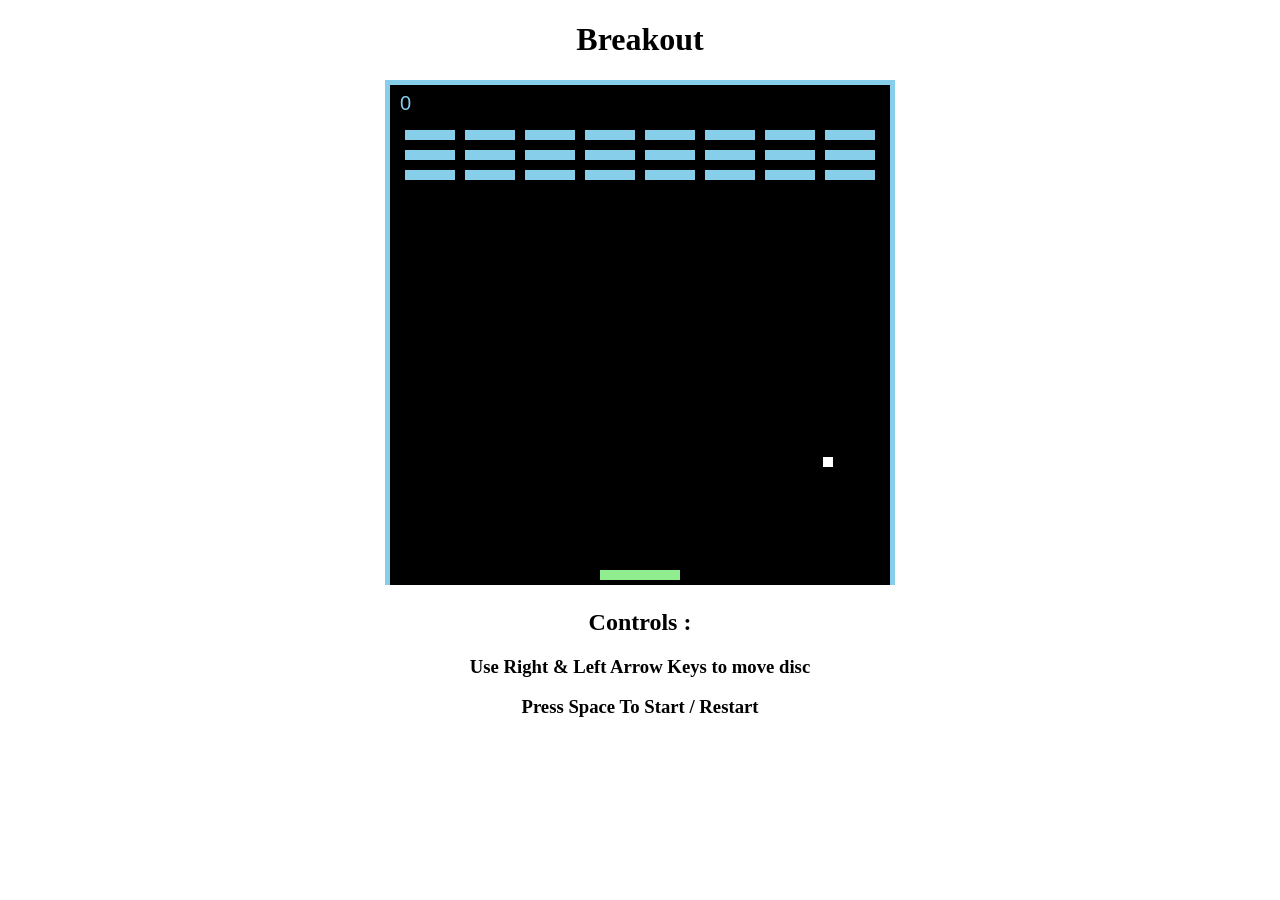
<file: breakout.html>
<!DOCTYPE html>

<html lang="en">

    <head>

        <title>Breakout</title>

        <link rel="stylesheet" href="breakout.css">

        <meta charset="UTF-8">

        <meta name="viewport", content="width=device-width, initial-scale=1.0">

        <script src="breakout.js"></script>

    </head>

    <body>

        <h1>Breakout</h1>

        <canvas id="board"></canvas>

        <div class="text">

            <h2>Controls :</h2>

                <h3>Use Right & Left Arrow Keys to move disc</h3>

                <h3>Press Space To Start / Restart</h3>


        </div>

    </body>

</html>
</file>
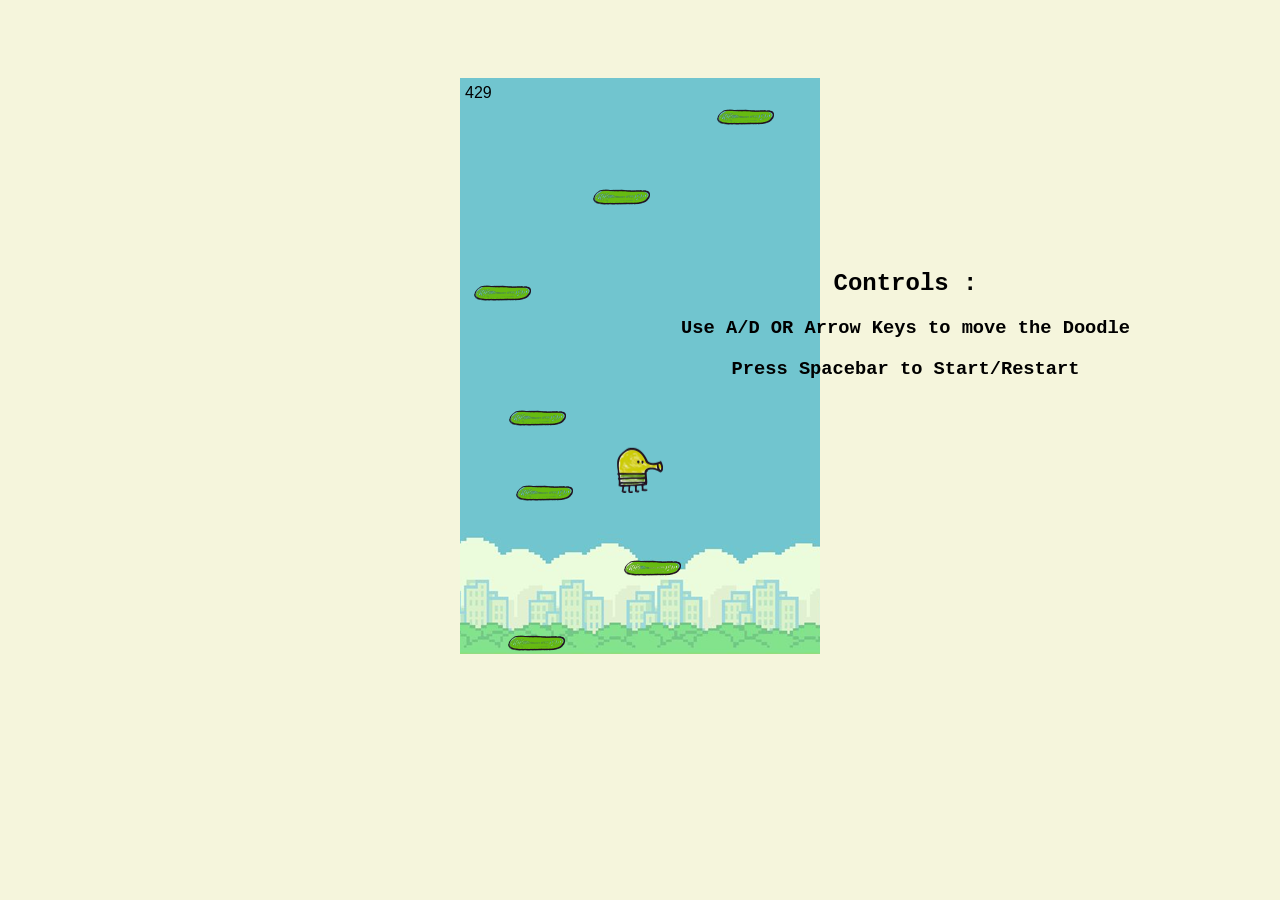
<file: doodle-jump.html>
<!DOCTYPE html>

<html lang="en">

    <head>

        <title>Doodle Jump</title>

        <link rel="stylesheet" href="doodle-jump.css">

        <meta charset="UTF-8">

        <meta name="viewport", content="width=device-width, initial-scale=1.0">

        <script src="doodle-jump.js"></script>

    </head>

    <body>

        <canvas id="board"></canvas>

        <div class="text">

            <h2>Controls :</h2>

                <h3>Use A/D OR Arrow Keys to move the Doodle</h3>

                <h3>Press Spacebar to Start/Restart</h3>

        </div>

    </body>

</html>
</file>
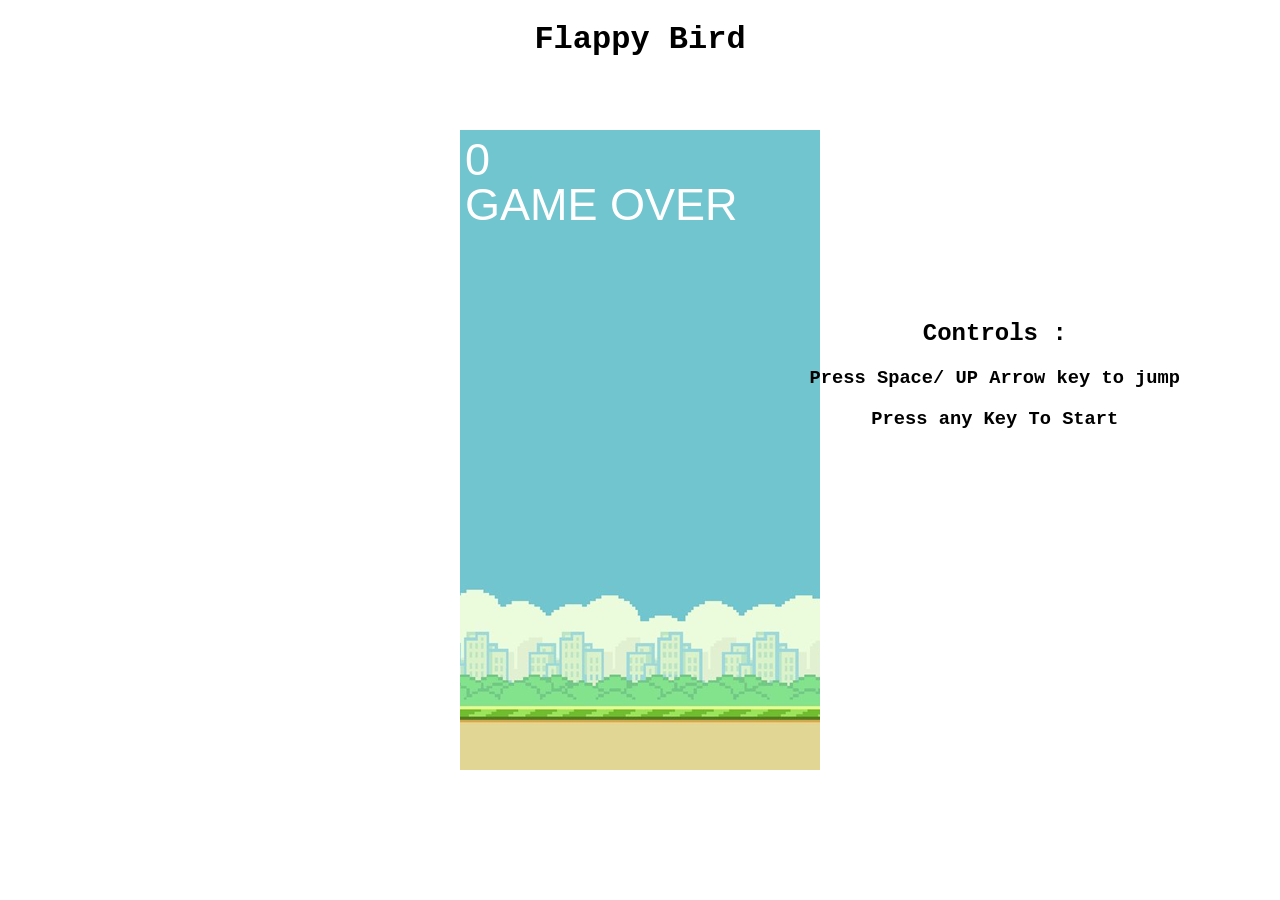
<file: flappybird.html>
<!DOCTYPE html>

<html lang="en">

    <head>

        <title>Flappy Bird</title>

        <link rel="stylesheet" href="flappybird.css">

        <meta charset="UTF-8">

        <meta name="viewport", content="width=device-width, initial-scale=1.0">

        <script src="flappybird.js"></script>

    </head>

    <body>

        <h1>Flappy Bird</h1>

        <canvas id="board"></canvas>

        <div class="text">

            <h2>Controls :</h2>

                <h3>Press Space/ UP Arrow key to jump</h3>

                <h3>Press any Key To Start</h3>


        </div>

    </body>

</html>
</file>
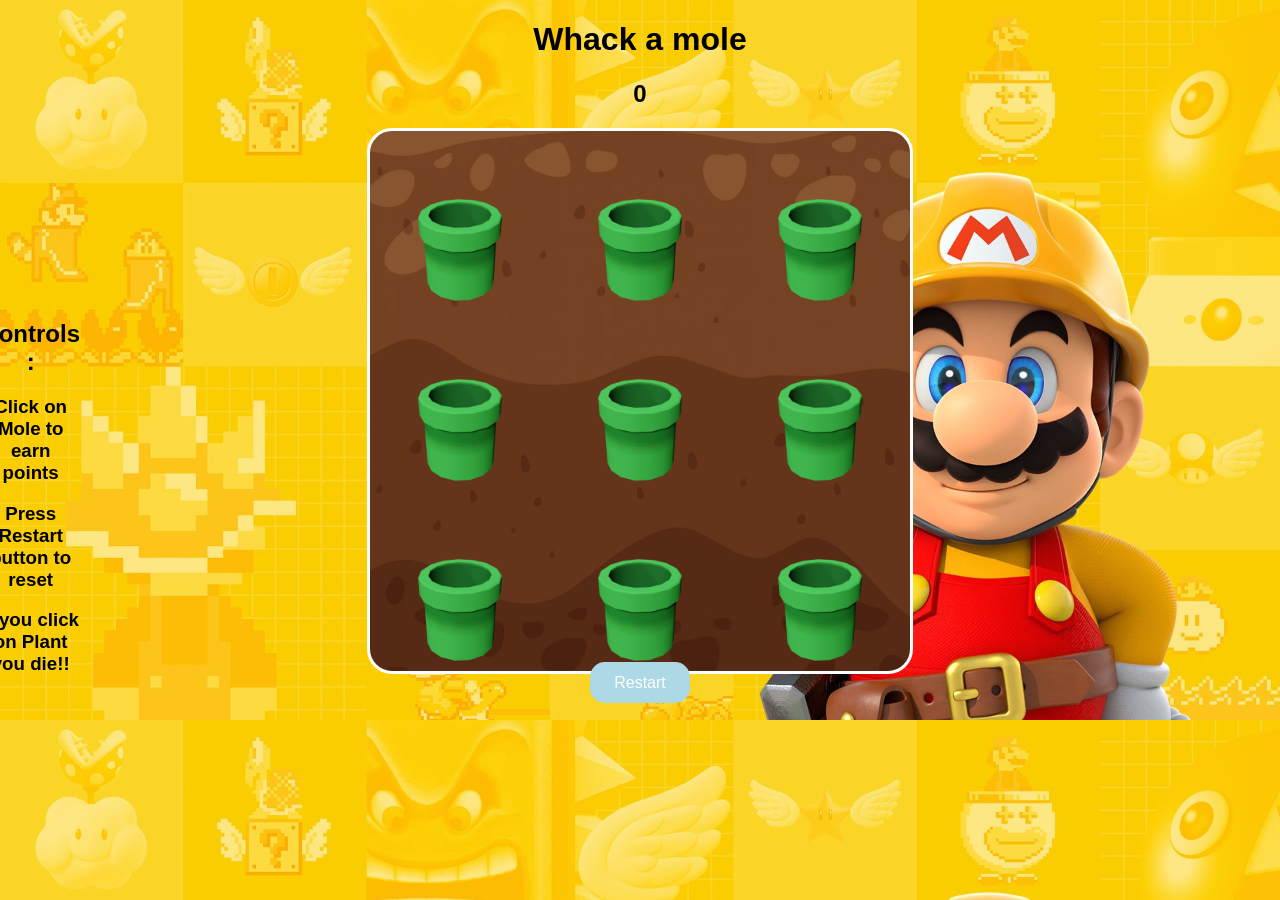
<file: Mole.html>
<!DOCTYPE html>

<html lang="en">

    <head>

        <title>Whack A Mole</title>

        <link rel="stylesheet" href="Mole.css">

        <meta charset="UTF-8">

        <meta name="viewport" content="width=device-width, initial-scale=1.0">

        <script src="Mole.js"></script>

    </head>

    <body>

        <h1>Whack a mole</h1>

        <h2 id="score">0</h2>

        <div id="board"></div>

        <div class="text">

            <h2>Controls :</h2>

                <h3>Click on Mole to earn points</h3>

                <h3>Press Restart button to reset</h3>

                <h3>If you click on Plant you die!!</h3>


        </div>

        <a href="Mole.html" class="btn">

            Restart

        </a>

    </body>

</html>
</file>
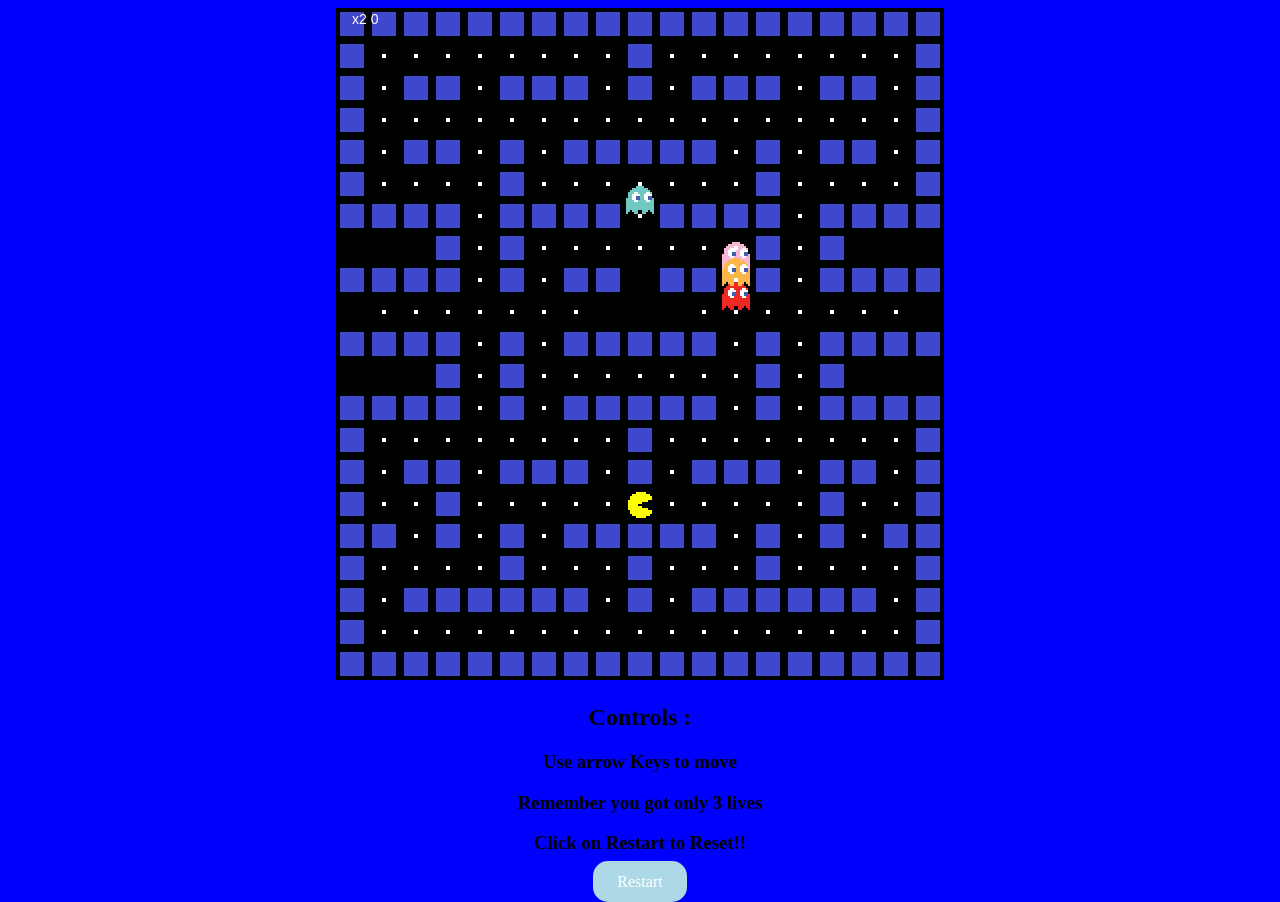
<file: Pacman.html>
<!DOCTYPE html>

<html lang="en">

    <head>

        <title>Pacman</title>

        <link rel="stylesheet" href="pacman.css">

        <meta charset="UTF-8">

        <meta name="viewport" content="width=device-width, initial-scale=1.0">

        <script src="pacman.js"></script>

    </head>

    <body>

        <canvas id="board"></canvas>

        <div class="text">

            <h2>Controls :</h2>

                <h3>Use arrow Keys to move</h3>

                <h3>Remember you got only 3 lives</h3>
                
                <h3>Click on Restart to Reset!!</h3>


        </div>

        <a href="Pacman.html" class="btn">

            Restart

        </a>

    </body>

</html>
</file>
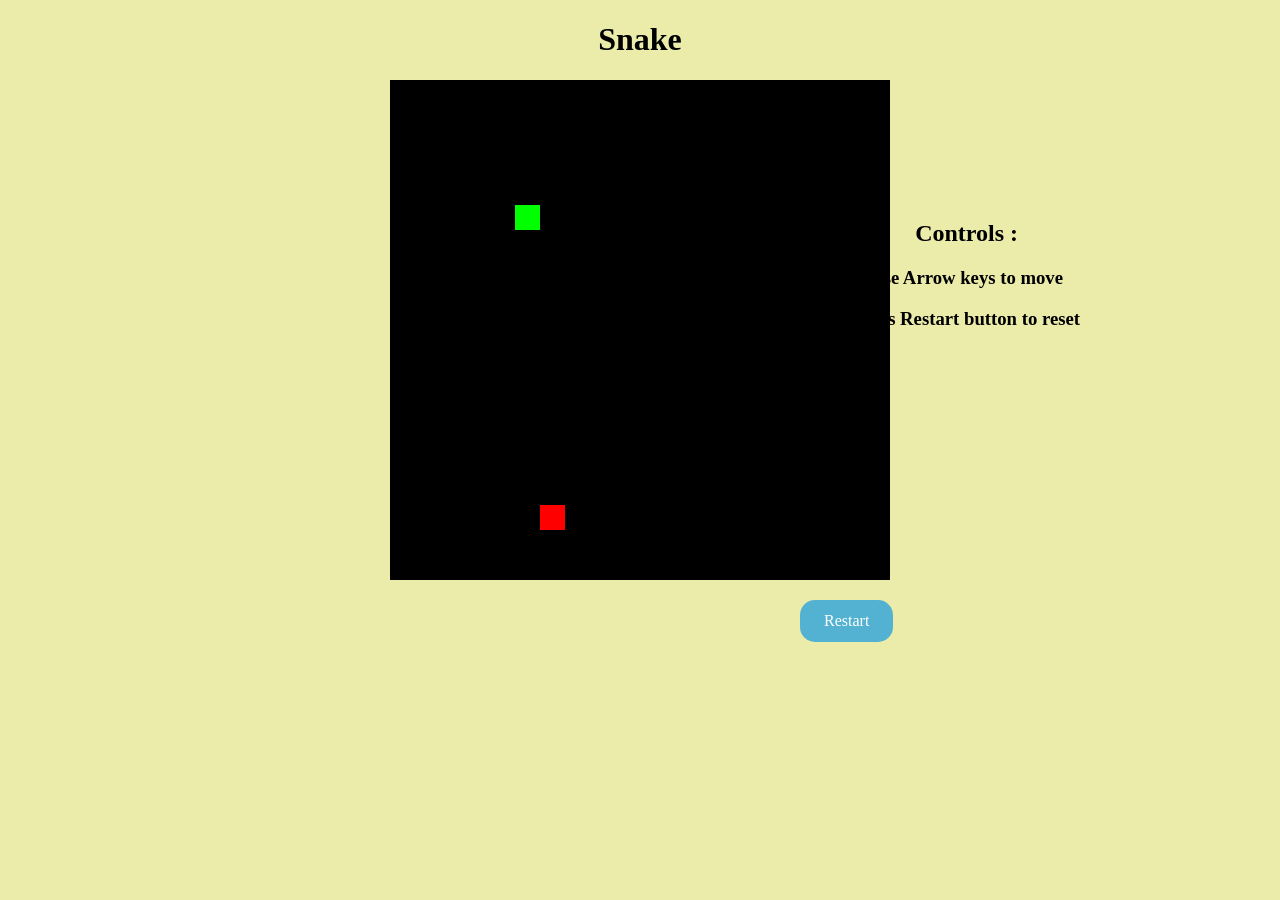
<file: Snake.html>
<!DOCTYPE html>

<html>

    <head>

        <title>Snake</title>

        <link rel="stylesheet" href="snake.css">

        <meta charset="UTF-8">

        <meta name="viewport", content="width=device-width, initial-scale=1.0">

        <script src="snake.js"></script>

    </head>

    <body>

        <h1>Snake</h1>

        <canvas id="board"></canvas>

        <div class="text">

            <h2>Controls :</h2>

                <h3>Use Arrow keys to move</h3>

                <h3>Press Restart button to reset</h3>


        </div>

        <a href="Snake.html" class="btn">

            Restart

        </a>

    </body>

</html>
</file>
<file: breakout.css>
body {
    text-align: center;
}

#board {
    background-color: black;
    border-top: 5px solid skyblue;
    border-left: 5px solid skyblue;
    border-right: 5px solid skyblue;
}
</file>
<file: doodle-jump.css>
body {

    font-family: 'Courier New', Courier, monospace;
    text-align: center;
    background: beige;

}

#board {

    background-color: skyblue;
    background-image: url("./flappybirdbg.png");
    margin-top: 70px;

}

.text {

    position:absolute;
    top: 250px;
    right: 150px

}
</file>
<file: flappybird.css>
body {

    font-family: 'Courier New', Courier, monospace;
    text-align: center;

}

#board {

    background-color: skyblue;
    background-image: url("./flappybirdbg.png");
    margin-top: 50px;

}

.text {

    position:absolute;
    top: 300px;
    right: 100px

}
</file>
<file: Mole.css>
body {

    font-family: Arial, Helvetica, sans-serif;
    text-align: center;
    background: url(./mario-bg.jpg);
    background-size: cover;

}

#board {

    width: 540px;
    height: 540px;

    margin: 0 auto;
    display: flex;
    flex-wrap: wrap;

    background: url(./soil.png);
    background-size: cover;
    border: 3px solid white;
    border-radius: 25px;

}

#board div {

    width :180px;
    height: 180px;
    background-image: url(./pipe.png);
    background-size: cover;

}

#board div img {

    width:100px;
    height: 100px;

    user-select: none;
    -moz-user-select: none;
    -webkit-user-select: none;
    -ms-user-select: none;

}

.btn {

    padding: 12px 24px;
    background: lightblue;
    color:white;
    border: none;
    border-radius: 15px;
    font-size: 16px;
    text-decoration: none;

}

.text {

    position:absolute;
    top: 300px;
    right: 1200px

}
</file>
<file: pacman.css>
body {

    text-align: center;
    background: blue;

}

#board {

    background-color: black;

}

.btn {

    padding: 12px 24px;
    background: lightblue;
    color:white;
    border: none;
    border-radius: 15px;
    font-size: 16px;
    text-decoration: none;

}

.cards {

    display: flex;
    justify-content: center;
    gap: 30px;
    flex-wrap: wrap;

}

.card {

    width: 300px;
    background: lavender;
    padding: 25px;
    border-radius: 15px;
    transition: .5s;

}

.card:hover {

    transform: translateY(-10px)

}

.card h2 {

    margin-bottom: 12px;

}
</file>
<file: snake.css>
body {

    text-align: center;
    background: rgb(235, 235, 170);

}

#board {

    background-color: black;

}

.btn {

    padding: 12px 24px;
    background: rgb(83, 178, 209);
    color:white;
    border: none;
    border-radius: 15px;
    font-size: 16px;
    text-decoration: none;
    position: absolute;
    top: 600px;
    left: 800px;

}

.cards {

    display: flex;
    justify-content: center;
    gap: 30px;
    flex-wrap: wrap;

}

.card {

    width: 300px;
    background: lavender;
    padding: 25px;
    border-radius: 15px;
    transition: .5s;

}

.card:hover {

    transform: translateY(-10px)

}

.card h2 {

    margin-bottom: 12px;

}

.text {

    position:absolute;
    top: 200px;
    right: 200px

}
</file>
